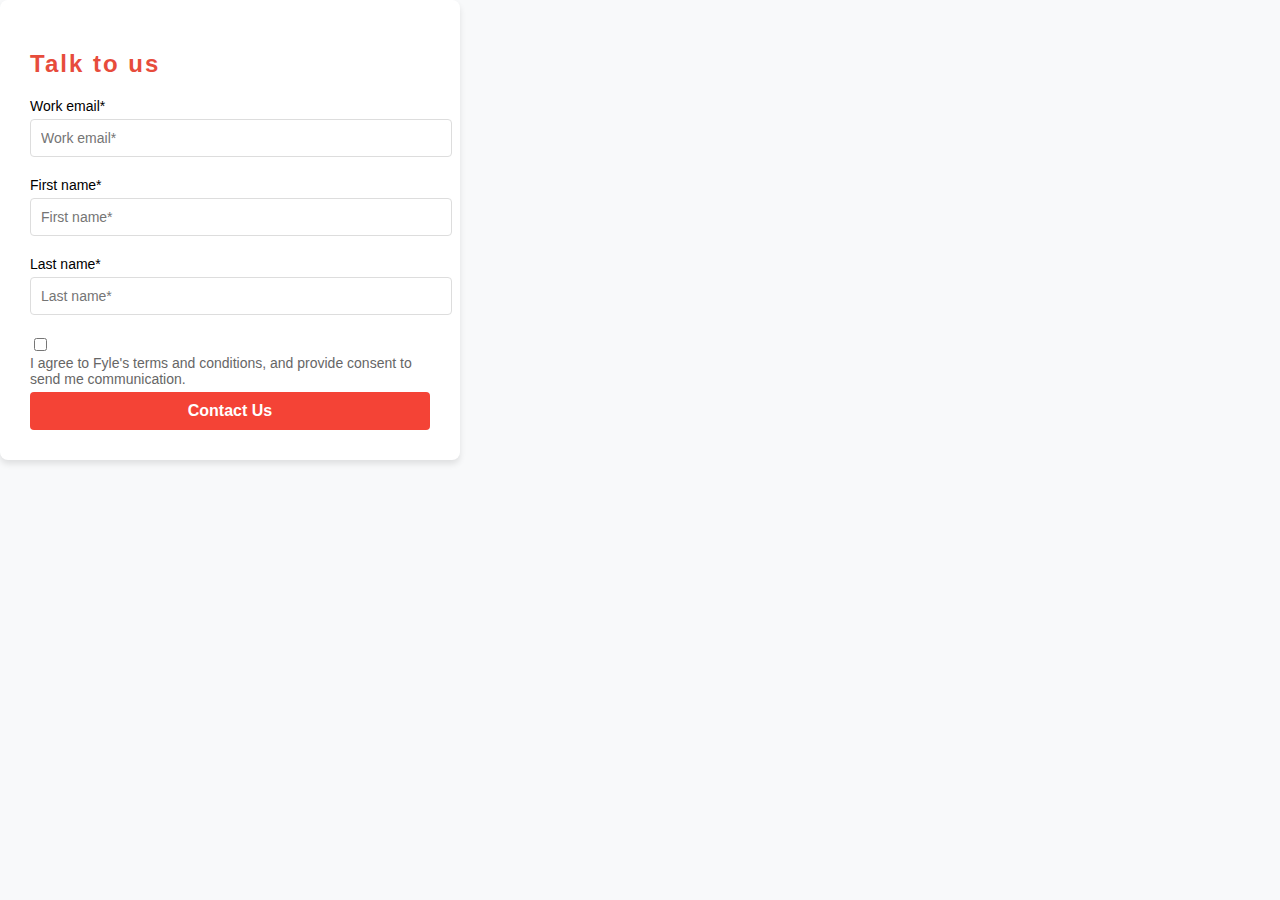
<file: contect us.html>
<!DOCTYPE html>
<html lang="en">
<head>
    <meta charset="UTF-8">
    <meta name="viewport" content="width=device-width, initial-scale=1.0">
    <title>Digital Marketing Agency</title>
    <link href="./index.html" rel="stylesheet">
    <link rel="stylesheet" href="style.css">
</head>
<body>
    <div class="container my-5">



        
        

        <!-- Contact Us Section -->
        <div class="row mt-5">
            <div class="col-md-6 offset-md-3">
                <div class="contact-us-section">
                    <h2>Talk to us</h2>
                    <form>
                        <div class="form-group">
                            <label for="workEmail">Work email*</label>
                            <input type="email" class="form-control" id="workEmail" placeholder="Work email*" required>
                        </div>
                        <div class="form-row">
                            <div class="form-group col-md-6">
                                <label for="firstName">First name*</label>
                                <input type="text" class="form-control" id="firstName" placeholder="First name*" required>
                            </div>
                            <div class="form-group col-md-6">
                                <label for="lastName">Last name*</label>
                                <input type="text" class="form-control" id="lastName" placeholder="Last name*" required>
                            </div>
                        </div>
                        <div class="form-check">
                            <input type="checkbox" class="form-check-input" id="termsCheck" required>
                            <label class="form-check-label" for="termsCheck">I agree to Fyle's terms and conditions, and provide consent to send me communication.</label>
                        </div>
                        <button type="submit" class="btn btn-contact">Contact Us</button>
                    </form>
                </div>
            </div>
        </div>
    </div>

    <script src="https://code.jquery.com/jquery-3.5.1.slim.min.js"></script>
    <script src="https://cdn.jsdelivr.net/npm/@popperjs/core@2.5.4/dist/umd/popper.min.js"></script>
    <script src="https://stackpath.bootstrapcdn.com/bootstrap/4.5.2/js/bootstrap.min.js"></script>
</body>
</html>
</file>
<file: style.css>
body {
    font-family: Arial, sans-serif;
    margin: 0;
    padding: 0;
}

.container-fluid {
    padding: 0;
}

.row {
    margin: 0;
    height: max-content;
    display: flex;
    align-items: center;
}

.text-left {
    padding: 50px;
}

h6 {
    font-size: 16px;
    font-weight: 700;
    margin-bottom: 10px;
}

h1 {
    font-size: 48px;
    margin-bottom: 20px;
}

p {
    font-size: 16px;
    margin-bottom: 20px;
}

button {
    padding: 10px 20px;
    font-size: 16px;
}

.img-fluid {
    max-width: 100%;
    height: auto;
}







#services {
    text-align: center;
    padding: 50px 20px;
}

#services h2 {
    color: #d9264d;
    margin-bottom: 10px;
}

#services h3 {
    font-size: 32px;
    margin-bottom: 20px;
}

#services p {
    color: #777;
    margin-bottom: 40px;
}

.services-container {
    display: flex;
    overflow-x: auto;
    scroll-snap-type: x mandatory;
    -webkit-overflow-scrolling: touch;
}

.service-item {
    position: relative;
    min-width: 300px; /* Adjust based on your image size */
    height: 300px;
    margin: 10px;
    overflow: hidden;
    scroll-snap-align: start;
}

.service-item img {
    width: 100%;
    height: 100%;
    object-fit: cover;
    transition: opacity 0.5s ease;
}

.service-item .hover-content {
    position: absolute;
    top: 0;
    left: 0;
    width: 100%;
    height: 100%;
    background: rgba(255, 77, 77, 0.9);
    color: white;
    display: flex;
    flex-direction: column;
    justify-content: center;
    align-items: center;
    opacity: 0;
    transition: opacity 0.5s ease;
    padding: 20px;
    box-sizing: border-box;
    text-align: center;
}

.service-item:hover .hover-content {
    opacity: 1;
}

.service-item .hover-content h4 {
    margin: 0;
    font-size: 24px;
    margin-bottom: 10px;
}

.service-item .hover-content p {
    margin: 0;
    margin-bottom: 20px;
}

.service-item .hover-content a {
    color: white;
    text-decoration: none;
    font-weight: bold;
    padding: 10px 20px;
    background: #ff4d4d;
    border-radius: 5px;
    transition: background 0.3s ease;
}

.service-item .hover-content a:hover {
    background: #d9264d;
}

.pagination {
    margin-top: 20px;
}

.dot {
    height: 12px;
    width: 12px;
    margin: 0 5px;
    background-color: #bbb;
    border-radius: 50%;
    display: inline-block;
    transition: background-color 0.3s ease;
    cursor: pointer;
}

.dot.active {
    background-color: #717171;
}









.contact-us-section { 
    background-color: #FFFFFF;
    border-radius: 8px;
    padding: 30px;
    box-shadow: 0 4px 6px rgba(0, 0, 0, 0.1);
    width: 100%;
    max-width: 400px;
}

.contact-us-section h2 {
    font-size: 24px;
    margin-bottom: 20px;
    font-weight: bold;
}

.form-group label,
.form-check label {
    display: block;
    font-size: 14px;
    margin-bottom: 5px;
}

.form-control {
    width: 100%;
    padding: 10px;
    font-size: 14px;
    border: 1px solid #ddd;
    border-radius: 4px;
    margin-bottom: 20px;
}

.form-check-input {
    margin-right: 10px;
}

.form-check label {
    font-size: 14px;
    color: #666;
}

.btn-contact {
    background-color: #F44336;
    color: #FFFFFF;
    border: none;
    padding: 10px 20px;
    font-size: 16px;
    font-weight: bold;
    border-radius: 4px;
    cursor: pointer;
    width: 100%;
    text-align: center;
}

.btn-contact:hover {
    background-color: #D32F2F;
 } 






 .project-section {
    text-align: center;
}

h2 {
    color: #e74c3c;
    letter-spacing: 2px;
}

h1 {
    font-size: 2.5em;
    margin-bottom: 20px;
}

.content {
    display: flex;
    align-items: flex-start;
    justify-content: center;
}

.image-container {
    position: relative;
    flex: 1;
    margin-right: 20px;
    width: 500px; /* Adjust as needed */
    height: 300px; /* Adjust as needed */
}

.image-container .image {
    position: absolute;
    top: 0;
    left: 0;
    width: 100%;
    height: 100%;
    background-size: cover;
    background-position: center;
    border-radius: 10px;
    opacity: 0;
    transition: opacity 0.3s;
}

#image1 {
    background-image: url('./d.jpg');
    opacity: 1; /* Show the first image by default */
}

#image2 {
    background-image: url("./de.jpg");
}

#image3 {
    background-image: url("./i_winter.jpg");
}

.text-container {
    flex: 1;
}

.text-item {
    background-color: #f8f8f8;
    padding: 20px;
    margin-bottom: 10px;
    border-radius: 10px;
    cursor: pointer;
    transition: background-color 0.3s;
}

.text-item:hover {
    background-color: #e74c3c;
    color: #fff;
}

.text-item h3 {
    margin: 0 0 10px 0;
    font-size: 1.2em;
}

.text-item p {
    margin: 0;
    font-size: 0.9em;
    color: #666;
}


body {
    font-family: Arial, sans-serif;
    background-color: #f8f9fa;
    margin: 0;
    padding: 0;
}

.company-growth {
    max-width: 1200px;
    margin: auto;
    padding: 50px 15px;
}

.company-growth h6 {
    font-size: 16px;
    font-weight: 700;
    margin-bottom: 10px;
}

.company-growth h2 {
    font-size: 32px;
    margin-bottom: 40px;
}

.company-growth .card {
    border: none;
    box-shadow: 0 0 15px rgba(0, 0, 0, 0.1);
    transition: transform 0.3s, box-shadow 0.3s;
}

.company-growth .card:hover {
    transform: translateY(-10px);
    box-shadow: 0 0 25px rgba(0, 0, 0, 0.2);
}

.company-growth .card-body {
    padding: 30px;
}

.company-growth .icon {
    font-size: 36px;
}

.company-growth h3 {
    font-size: 24px;
    margin: 10px 0;
}

.company-growth p {
    font-size: 16px;
    color: #6c757d;
}
</file>
